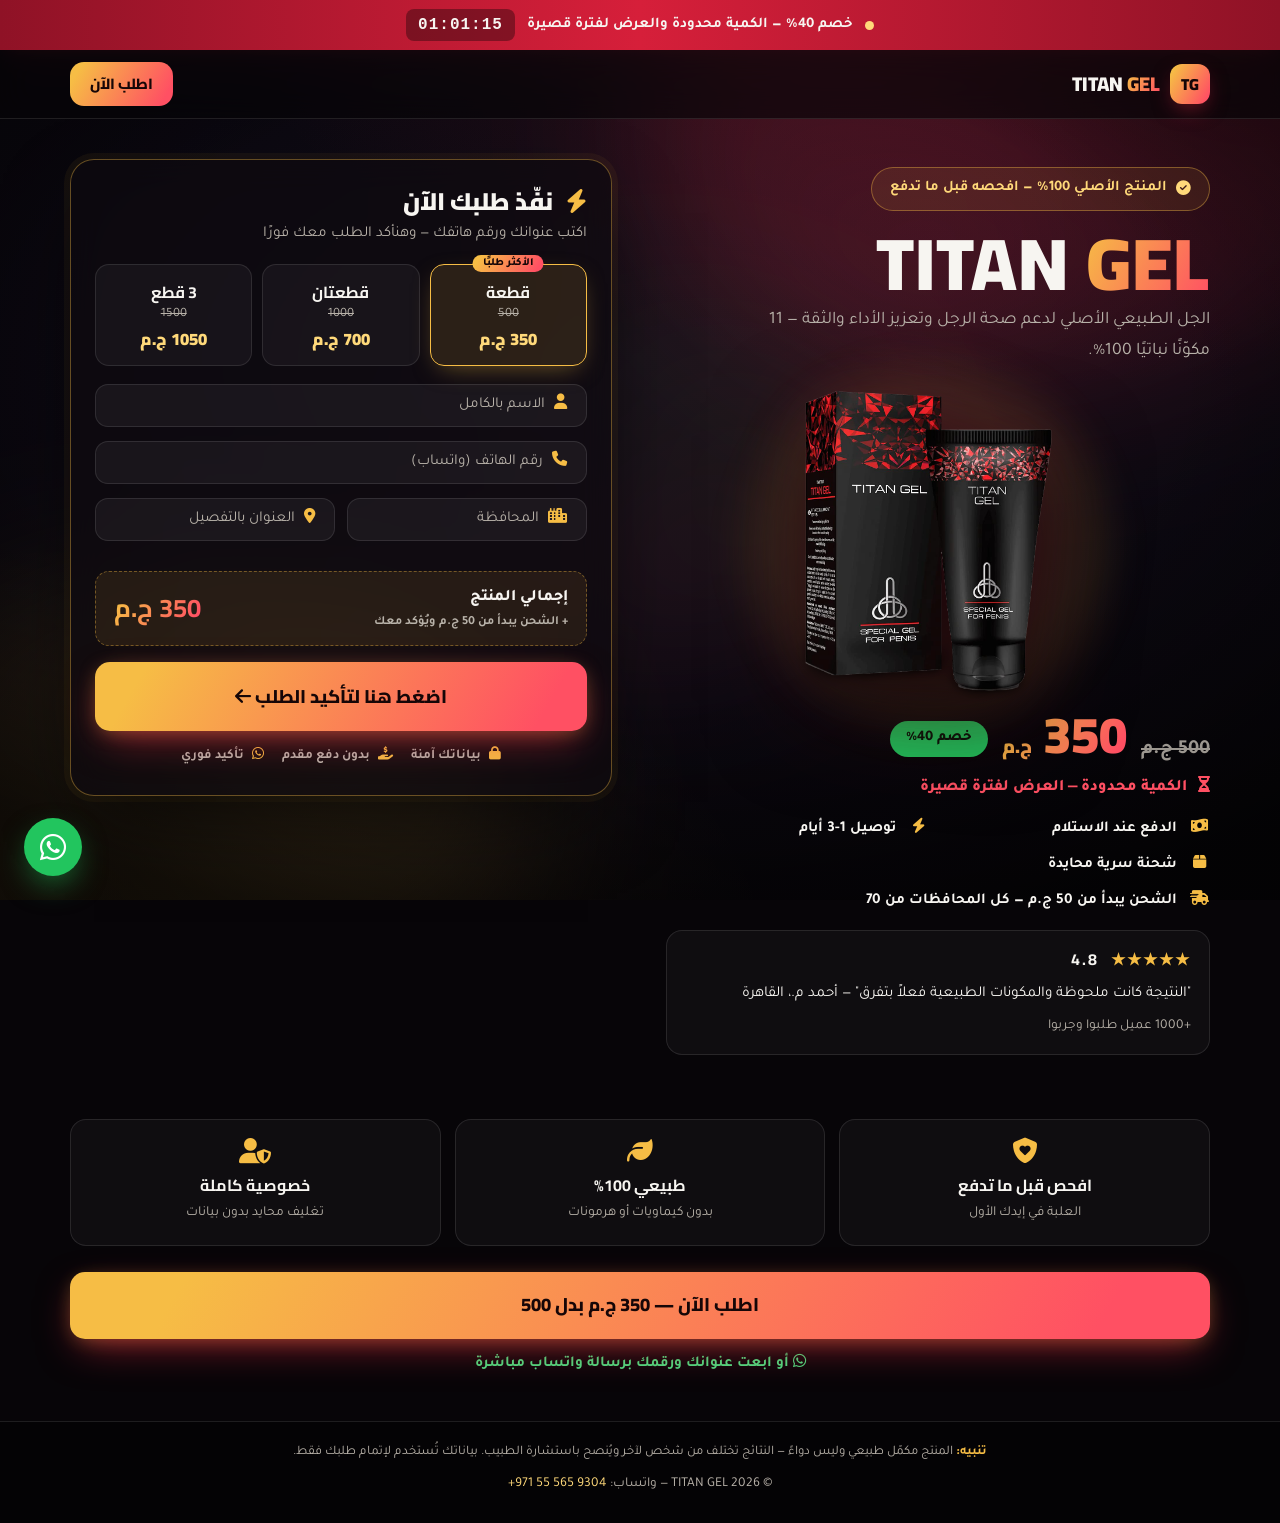
<file: index.html>
<!doctype html>
<html lang="ar" dir="rtl">
<head>
<meta charset="UTF-8">
<meta name="viewport" content="width=device-width, initial-scale=1">
<title>TITAN GEL الأصلي — 350 ج.م بدل 500 | الدفع عند الاستلام</title>
<meta name="description" content="TITAN GEL الأصلي بخصم 40% — 350 ج.م فقط بدل 500. الدفع عند الاستلام، توصيل سري خلال 1-3 أيام. اطلب الآن قبل نفاد الكمية.">
<meta name="theme-color" content="#070508">
<link rel="icon" href="assets/img/favicon.ico">
<link rel="preload" as="image" href="assets/img/titan-home.png">

<link rel="preconnect" href="https://fonts.googleapis.com">
<link rel="preconnect" href="https://fonts.gstatic.com" crossorigin>
<link href="https://fonts.googleapis.com/css2?family=Cairo:wght@600;800;900;1000&family=Tajawal:wght@400;500;700;800&display=swap" rel="stylesheet">
<link rel="stylesheet" href="https://cdnjs.cloudflare.com/ajax/libs/font-awesome/6.4.0/css/all.min.css">
<link rel="stylesheet" href="assets/css/style.css?v=10">

<meta property="og:title" content="TITAN GEL الأصلي — 350 ج.م بدل 500 | خصم 40%">
<meta property="og:description" content="الدفع عند الاستلام — توصيل سري خلال 1-3 أيام. الكمية محدودة.">
<meta property="og:type" content="website">
<meta property="og:image" content="https://globaltaskeds.online/assets/img/og-preview.jpg">
<meta property="og:url" content="https://globaltaskeds.online/">
<meta name="twitter:card" content="summary_large_image">
</head>
<body>

<!-- ===== Animated world-class background (100% original CSS) ===== -->
<div class="bg" aria-hidden="true">
  <div class="bg-base"></div>
  <div class="silk s1"></div>
  <div class="silk s2"></div>
  <div class="silk s3"></div>
  <div class="particles">
    <i></i><i></i><i></i><i></i><i></i><i></i><i></i><i></i><i></i><i></i><i></i><i></i>
  </div>
  <div class="vignette"></div>
</div>

<!-- ===== Urgency bar ===== -->
<div class="topbar">
  <div class="container topbar-inner">
    <span class="pulse-dot"></span>
    <span>خصم <strong>40%</strong> — الكمية محدودة والعرض لفترة قصيرة</span>
    <span class="topbar-timer" id="countdown-mini">23:59:59</span>
  </div>
</div>

<!-- ===== Nav (minimal) ===== -->
<nav class="navbar">
  <div class="container nav-inner">
    <a href="#" class="brand"><span class="brand-mark">TG</span><span class="brand-text">TITAN <em>GEL</em></span></a>
    <a href="#order-form" class="btn btn-sm js-to-form">اطلب الآن</a>
  </div>
</nav>

<!-- ===== HERO = OFFER + FORM ===== -->
<main class="hero">
  <div class="container hero-grid">

    <!-- Offer side -->
    <section class="offer">
      <div class="badge"><i class="fas fa-circle-check"></i> المنتج الأصلي 100% — افحصه قبل ما تدفع</div>
      <h1>TITAN <span class="grad">GEL</span></h1>
      <p class="tagline">الجل الطبيعي الأصلي لدعم صحة الرجل وتعزيز الأداء والثقة — 11 مكوّنًا نباتيًا 100%.</p>

      <div class="product-shot">
        <div class="glow-ring"></div>
        <img src="assets/img/titan-home.png" alt="عبوة TITAN GEL الأصلية" loading="eager">
      </div>

      <div class="price-line">
        <span class="old">500 ج.م</span>
        <span class="new">350 <small>ج.م</small></span>
        <span class="chip">خصم 40%</span>
      </div>
      <p class="scarcity"><i class="fas fa-hourglass-half"></i> الكمية محدودة — العرض لفترة قصيرة</p>

      <ul class="quick-trust">
        <li><i class="fas fa-money-bill-wave"></i> الدفع عند الاستلام</li>
        <li><i class="fas fa-bolt"></i> توصيل 1-3 أيام</li>
        <li><i class="fas fa-box"></i> شحنة سرية محايدة</li>
        <li><i class="fas fa-truck-fast"></i> الشحن يبدأ من 50 ج.م — كل المحافظات من 70</li>
      </ul>

      <div class="mini-reviews">
        <div class="stars">★★★★★ <b>4.8</b></div>
        <p>"النتيجة كانت ملحوظة والمكونات الطبيعية فعلاً بتفرق" — أحمد م.، القاهرة</p>
        <span>+1000 عميل طلبوا وجربوا</span>
      </div>
    </section>

    <!-- Order form side -->
    <section class="order-card" id="order-form">
      <div class="oc-head">
        <h2><i class="fas fa-bolt"></i> نفّذ طلبك الآن</h2>
        <p>اكتب عنوانك ورقم هاتفك — وهنأكد الطلب معك فورًا</p>
      </div>

      <form id="orderForm" autocomplete="on" novalidate>
        <div class="qty-pills" role="radiogroup" aria-label="اختر الكمية">
          <button type="button" class="pill selected" data-qty="1">
            <b>قطعة</b><span class="p-old">500</span><span class="p-new">350 ج.م</span><em>الأكثر طلبًا</em>
          </button>
          <button type="button" class="pill" data-qty="2">
            <b>قطعتان</b><span class="p-old">1000</span><span class="p-new">700 ج.م</span>
          </button>
          <button type="button" class="pill" data-qty="3">
            <b>3 قطع</b><span class="p-old">1500</span><span class="p-new">1050 ج.م</span>
          </button>
        </div>
        <input type="hidden" name="qty" id="f-qty" value="1">

        <div class="field">
          <input type="text" id="f-name" name="name" placeholder=" " required>
          <label for="f-name"><i class="fas fa-user"></i> الاسم بالكامل</label>
        </div>
        <div class="field">
          <input type="tel" id="f-phone" name="phone" placeholder=" " required>
          <label for="f-phone"><i class="fas fa-phone"></i> رقم الهاتف (واتساب)</label>
        </div>
        <div class="field-row">
          <div class="field">
            <input type="text" id="f-city" name="city" placeholder=" " required>
            <label for="f-city"><i class="fas fa-city"></i> المحافظة</label>
          </div>
          <div class="field">
            <input type="text" id="f-address" name="address" placeholder=" " required>
            <label for="f-address"><i class="fas fa-location-dot"></i> العنوان بالتفصيل</label>
          </div>
        </div>

        <div class="total-line">
          <div><span>إجمالي المنتج</span><small>+ الشحن يبدأ من 50 ج.م ويُؤكد معك</small></div>
          <strong id="total">350 ج.م</strong>
        </div>

        <button type="submit" class="btn btn-order">
          <span class="btn-txt">اضغط هنا لتأكيد الطلب <i class="fas fa-arrow-left"></i></span>
          <span class="btn-loading"><i class="fas fa-spinner fa-spin"></i> جارٍ التأكيد...</span>
        </button>
        <p class="form-msg" id="form-msg"></p>

        <div class="oc-trust">
          <span><i class="fas fa-lock"></i> بياناتك آمنة</span>
          <span><i class="fas fa-hand-holding-dollar"></i> بدون دفع مقدم</span>
          <span><i class="fab fa-whatsapp"></i> تأكيد فوري</span>
        </div>
      </form>
    </section>
  </div>
</main>

<!-- ===== Compact assurance strip ===== -->
<section class="assure">
  <div class="container assure-grid">
    <div><i class="fas fa-shield-heart"></i><b>افحص قبل ما تدفع</b><span>العلبة في إيدك الأول</span></div>
    <div><i class="fas fa-leaf"></i><b>طبيعي 100%</b><span>بدون كيماويات أو هرمونات</span></div>
    <div><i class="fas fa-user-shield"></i><b>خصوصية كاملة</b><span>تغليف محايد بدون بيانات</span></div>
  </div>
  <div class="container assure-cta">
    <a href="#order-form" class="btn btn-order js-to-form">اطلب الآن — 350 ج.م بدل 500</a>
    <a href="https://wa.me/971555659304?text=%D8%A3%D8%B1%D9%8A%D8%AF%20%D8%B7%D9%84%D8%A8%20TITAN%20GEL%20%E2%80%94%20%D8%A7%D9%84%D8%B9%D9%86%D9%88%D8%A7%D9%86%20%D9%88%D8%A7%D9%84%D9%87%D8%A7%D8%AA%D9%81%3A%20" target="_blank" rel="noopener" class="wa-alt"><i class="fab fa-whatsapp"></i> أو ابعت عنوانك ورقمك برسالة واتساب مباشرة</a>
  </div>
</section>

<!-- ===== Micro footer ===== -->
<footer class="footer">
  <div class="container">
    <p class="disc"><strong>تنبيه:</strong> المنتج مكمّل طبيعي وليس دواءً — النتائج تختلف من شخص لآخر ويُنصح باستشارة الطبيب. بياناتك تُستخدم لإتمام طلبك فقط.</p>
    <p class="copy">© TITAN GEL 2026 — واتساب: <a href="https://wa.me/971555659304">‎+971 55 565 9304</a></p>
  </div>
</footer>

<!-- Floating WhatsApp -->
<a href="https://wa.me/971555659304?text=%D8%A3%D8%B1%D9%8A%D8%AF%20%D8%A7%D9%84%D8%A7%D8%B3%D8%AA%D9%81%D8%B3%D8%A7%D8%B1%20%D8%B9%D9%86%20TITAN%20GEL" class="whatsapp-float" target="_blank" rel="noopener" aria-label="واتساب"><i class="fab fa-whatsapp"></i></a>

<!-- Sticky mobile CTA -->
<div class="sticky-cta">
  <div><strong id="sticky-total">350 ج.م</strong><span>بدل 500 — خصم 40%</span></div>
  <a href="#order-form" class="btn js-to-form">نفّذ الطلب</a>
</div>

<!-- Success modal -->
<div class="modal" id="success-modal" role="dialog" aria-modal="true">
  <div class="modal-card">
    <div class="modal-check"><i class="fas fa-check"></i></div>
    <h3>تم استلام طلبك!</h3>
    <p id="modal-order-id"></p>
    <p>هنحوّلك لواتساب لتأكيد الطلب — لو مفتحش تلقائيًا اضغط:</p>
    <a href="#" id="modal-wa" class="btn btn-order" target="_blank" rel="noopener"><i class="fab fa-whatsapp"></i> تأكيد عبر واتساب</a>
    <button class="modal-close" id="modal-close" type="button">إغلاق</button>
  </div>
</div>

<script src="assets/js/main.js?v=10" defer></script>
</body>
</html>
</file>
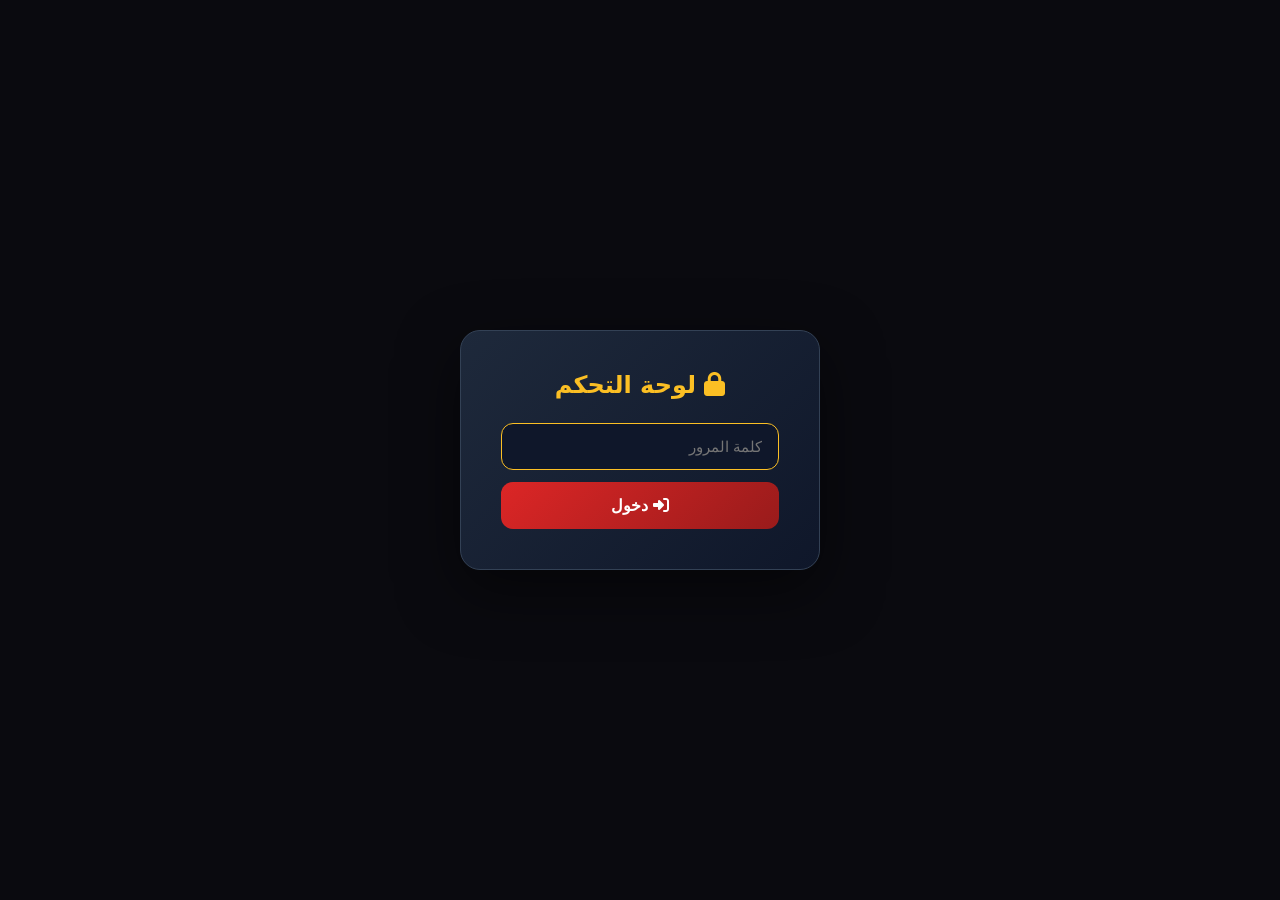
<file: admin/index.html>
<!doctype html>
<html lang="ar" dir="rtl">
<head>
<meta charset="UTF-8">
<meta name="viewport" content="width=device-width, initial-scale=1">
<title>TITAN GEL — لوحة التحكم</title>
<meta name="robots" content="noindex, nofollow">
<link rel="stylesheet" href="https://cdnjs.cloudflare.com/ajax/libs/font-awesome/6.4.0/css/all.min.css">
<style>
*{box-sizing:border-box;margin:0;padding:0}
body{font-family:system-ui,'Segoe UI',Tahoma,sans-serif;background:#0a0a0f;color:#e2e8f0;min-height:100vh}

/* Login */
.login-wrap{display:flex;align-items:center;justify-content:center;min-height:100vh;padding:20px}
.login-box{background:linear-gradient(135deg,#1e293b,#0f172a);padding:40px;border-radius:20px;border:1px solid #334155;width:360px;box-shadow:0 20px 60px rgba(0,0,0,.5)}
.login-box h1{font-size:24px;text-align:center;margin-bottom:24px;color:#fbbf24}
.login-box input{width:100%;padding:14px 16px;border-radius:12px;border:1px solid #334155;background:#0f172a;color:#fff;font-size:15px;margin-bottom:12px;outline:none;transition:border .3s}
.login-box input:focus{border-color:#fbbf24}
.login-box button{width:100%;padding:14px;border:0;border-radius:12px;background:linear-gradient(135deg,#dc2626,#991b1b);color:#fff;font-weight:700;cursor:pointer;font-size:16px;transition:transform .2s}
.login-box button:hover{transform:scale(1.02)}
.login-err{color:#fca5a5;text-align:center;margin-bottom:12px;font-size:14px;display:none}

/* Dashboard */
.dashboard{display:none;padding:20px;max-width:1200px;margin:0 auto}
.dash-header{display:flex;justify-content:space-between;align-items:center;flex-wrap:wrap;gap:12px;margin-bottom:24px;padding-bottom:16px;border-bottom:1px solid #1e293b}
.dash-header h1{font-size:22px;color:#fbbf24}
.dash-header h1 i{margin-left:8px}
.header-btns{display:flex;gap:8px;flex-wrap:wrap}
.header-btns button{padding:10px 18px;border-radius:10px;border:0;font-weight:700;cursor:pointer;font-size:13px;transition:transform .2s}
.header-btns button:hover{transform:scale(1.03)}
.btn-refresh{background:#1e293b;color:#60a5fa;border:1px solid #334155 !important}
.btn-export{background:linear-gradient(135deg,#16a34a,#15803d);color:#fff}
.btn-clear{background:#334155;color:#94a3b8}
.btn-logout{background:#334155;color:#fca5a5}

/* Stats */
.stats{display:grid;grid-template-columns:repeat(auto-fit,minmax(180px,1fr));gap:14px;margin-bottom:24px}
.stat{background:linear-gradient(135deg,#1e293b,#0f172a);padding:20px;border-radius:16px;border:1px solid #334155}
.stat .num{font-size:32px;font-weight:800;color:#fbbf24}
.stat .lbl{color:#94a3b8;font-size:13px;margin-top:4px}

/* Filters */
.filters{display:flex;gap:10px;margin-bottom:16px;flex-wrap:wrap}
.filters input,.filters select{padding:10px 14px;border-radius:10px;border:1px solid #334155;background:#1e293b;color:#fff;font-size:14px;outline:none}
.filters input:focus,.filters select:focus{border-color:#fbbf24}
.filters input{flex:1;min-width:200px}

/* Table */
.tbl-wrap{overflow-x:auto;border-radius:14px;border:1px solid #1e293b}
table{width:100%;border-collapse:collapse;min-width:800px}
th,td{padding:12px 14px;text-align:right;border-bottom:1px solid #1e293b;font-size:14px}
th{background:#0f172a;color:#fbbf24;font-weight:700;position:sticky;top:0}
tr:hover{background:#1a2332}
.id-cell{font-family:monospace;color:#60a5fa;font-size:13px}
.phone-cell{direction:ltr;text-align:left;font-family:monospace}
.qty-cell{text-align:center;font-weight:700;color:#fbbf24}
.total-cell{font-weight:700;color:#22c55e}
.date-cell{font-size:12px;color:#94a3b8;direction:ltr}

/* Empty */
.empty{text-align:center;padding:80px 20px;color:#64748b}
.empty i{font-size:48px;margin-bottom:16px;display:block;color:#334155}

/* Status bar */
.status-bar{background:#1e293b;padding:10px 16px;border-radius:10px;margin-bottom:16px;font-size:13px;color:#94a3b8;display:flex;justify-content:space-between;align-items:center;flex-wrap:wrap;gap:8px}
.status-bar .dot{width:8px;height:8px;border-radius:50%;display:inline-block;margin-left:6px}
.dot-green{background:#22c55e}
.dot-yellow{background:#fbbf24}
.dot-red{background:#dc2626}

/* Loading */
.loading-spinner{display:none;text-align:center;padding:40px;color:#fbbf24}
.loading-spinner i{font-size:32px;animation:spin 1s linear infinite}
@keyframes spin{to{transform:rotate(360deg)}}

@media(max-width:768px){
  th,td{padding:8px 6px;font-size:12px}
  .stat .num{font-size:24px}
  .dash-header{flex-direction:column;align-items:stretch}
  .dash-header h1{text-align:center}
  .header-btns{justify-content:center}
}
</style>
</head>
<body>

<!-- Login Screen -->
<div class="login-wrap" id="login-screen">
  <div class="login-box">
    <h1><i class="fas fa-lock"></i> لوحة التحكم</h1>
    <div class="login-err" id="login-err">كلمة المرور غير صحيحة</div>
    <input type="password" id="login-pass" placeholder="كلمة المرور" autofocus>
    <button onclick="doLogin()"><i class="fas fa-sign-in-alt"></i> دخول</button>
  </div>
</div>

<!-- Dashboard -->
<div class="dashboard" id="dashboard">
  <div class="dash-header">
    <h1><i class="fas fa-clipboard-list"></i> لوحة طلبات TITAN GEL</h1>
    <div class="header-btns">
      <button class="btn-refresh" onclick="fetchOrders()"><i class="fas fa-sync-alt"></i> تحديث</button>
      <button class="btn-export" onclick="exportCSV()"><i class="fas fa-file-csv"></i> تصدير CSV</button>
      <button class="btn-clear" onclick="clearLocal()"><i class="fas fa-trash-alt"></i> مسح المحلي</button>
      <button class="btn-logout" onclick="doLogout()"><i class="fas fa-sign-out-alt"></i> خروج</button>
    </div>
  </div>

  <div class="status-bar" id="status-bar">
    <span><span class="dot dot-yellow" id="status-dot"></span> <span id="status-text">جاري التحميل...</span></span>
    <span id="last-update">—</span>
  </div>

  <div class="stats">
    <div class="stat"><div class="num" id="s-total">0</div><div class="lbl">إجمالي الطلبات</div></div>
    <div class="stat"><div class="num" id="s-today">0</div><div class="lbl">طلبات اليوم</div></div>
    <div class="stat"><div class="num" id="s-qty">0</div><div class="lbl">إجمالي القطع</div></div>
    <div class="stat"><div class="num" id="s-revenue">0</div><div class="lbl">الإيراد (ج.م)</div></div>
  </div>

  <div class="filters">
    <input type="text" id="filter-search" placeholder="بحث بالاسم أو الهاتف أو رقم الطلب..." oninput="renderTable()">
    <select id="filter-city" onchange="renderTable()">
      <option value="">كل المحافظات</option>
    </select>
  </div>

  <div class="loading-spinner" id="loading"><i class="fas fa-spinner"></i><br>جاري جلب الطلبات من تليجرام...</div>

  <div class="tbl-wrap">
    <table>
      <thead><tr>
        <th>#</th><th>رقم الطلب</th><th>الاسم</th><th>الهاتف</th><th>المحافظة</th><th>العنوان</th><th>الكمية</th><th>الإجمالي</th><th>ملاحظات</th><th>التاريخ</th>
      </tr></thead>
      <tbody id="orders-body"></tbody>
    </table>
  </div>
  <div class="empty" id="empty-msg" style="display:none">
    <i class="fas fa-inbox"></i>
    لا توجد طلبات بعد
  </div>

  <div style="background:#1e293b;border:1px solid #334155;border-radius:14px;padding:20px;margin-top:20px;text-align:center">
    <p style="color:#94a3b8;font-size:14px;margin:0 0 8px">
      <i class="fas fa-database" style="color:#fbbf24"></i>
      الطلبات محفوظة أيضًا في <strong style="color:#60a5fa">Netlify Forms</strong>
    </p>
    <p style="color:#64748b;font-size:12px;margin:0">
      Netlify Dashboard → Site → Forms → orders — يمكنك تصدير CSV من هناك
    </p>
  </div>
</div>

<script>
(function(){
  'use strict';

  var ADMIN_PASS = 'TitanAdmin@2026!';
  var STORAGE_KEY = 'titan_orders';
  var SESSION_KEY = 'titan_admin';

  var orders = [];

  // ===== Login =====
  window.doLogin = function() {
    var pass = document.getElementById('login-pass').value;
    if (pass === ADMIN_PASS) {
      try { sessionStorage.setItem(SESSION_KEY, '1'); } catch(e){}
      showDashboard();
    } else {
      var err = document.getElementById('login-err');
      err.style.display = 'block';
      document.getElementById('login-pass').value = '';
      document.getElementById('login-pass').focus();
    }
  };

  window.doLogout = function() {
    try { sessionStorage.removeItem(SESSION_KEY); } catch(e){}
    document.getElementById('dashboard').style.display = 'none';
    document.getElementById('login-screen').style.display = 'flex';
    document.getElementById('login-pass').value = '';
    document.getElementById('login-err').style.display = 'none';
  };

  document.getElementById('login-pass').addEventListener('keydown', function(e) {
    if (e.key === 'Enter') window.doLogin();
  });

  function showDashboard() {
    document.getElementById('login-screen').style.display = 'none';
    document.getElementById('dashboard').style.display = 'block';
    loadLocal();
    fetchOrders();
  }

  // ===== Check session =====
  try {
    if (sessionStorage.getItem(SESSION_KEY) === '1') showDashboard();
  } catch(e){}

  // ===== Local Storage =====
  function loadLocal() {
    try {
      var saved = localStorage.getItem(STORAGE_KEY);
      if (saved) orders = JSON.parse(saved);
    } catch(e){ orders = []; }
    renderTable();
  }

  function saveLocal() {
    try { localStorage.setItem(STORAGE_KEY, JSON.stringify(orders)); } catch(e){}
  }

  window.clearLocal = function() {
    if (!confirm('هل تريد مسح كل الطلبات المحفوظة محليًا؟')) return;
    orders = [];
    try { localStorage.removeItem(STORAGE_KEY); } catch(e){}
    renderTable();
  };

  // ===== تحديث الطلبات من localStorage =====
  window.fetchOrders = function() {
    var dot = document.getElementById('status-dot');
    var stxt = document.getElementById('status-text');

    loadLocal();

    if (orders.length > 0) {
      dot.className = 'dot dot-green';
      stxt.textContent = orders.length + ' طلب محفوظ';
    } else {
      dot.className = 'dot dot-yellow';
      stxt.textContent = 'لا توجد طلبات بعد — الطلبات تُحفظ تلقائيًا عند الشراء';
    }
    document.getElementById('last-update').textContent = 'آخر تحديث: ' + new Date().toLocaleTimeString('ar-EG');
  };

  // ===== Netlify Forms Info =====
  // الطلبات تُحفظ أيضًا في Netlify Forms
  // للوصول للنسخة الكاملة: Netlify Dashboard → Site → Forms → orders

  // ===== Render =====
  function renderTable() {
    var tbody = document.getElementById('orders-body');
    var emptyMsg = document.getElementById('empty-msg');
    var search = (document.getElementById('filter-search').value || '').toLowerCase();
    var cityFilter = document.getElementById('filter-city').value;

    // Filter
    var filtered = orders.filter(function(o) {
      if (cityFilter && o.city !== cityFilter) return false;
      if (search) {
        var hay = (o.id + ' ' + o.name + ' ' + o.phone + ' ' + o.city + ' ' + o.address).toLowerCase();
        if (hay.indexOf(search) === -1) return false;
      }
      return true;
    });

    // Stats
    var todayStr = new Date().toLocaleDateString('en-CA'); // YYYY-MM-DD
    var todayOrders = orders.filter(function(o) {
      if (!o.timestamp) return false;
      return new Date(o.timestamp * 1000).toLocaleDateString('en-CA') === todayStr;
    });
    document.getElementById('s-total').textContent = orders.length;
    document.getElementById('s-today').textContent = todayOrders.length;
    var totalQty = 0, totalRev = 0;
    orders.forEach(function(o) {
      var q = parseInt(o.qty) || 0;
      if (isNaN(q)) {
        if (o.qty.indexOf('واحدة') !== -1) q = 1;
        else if (o.qty.indexOf('قطعتان') !== -1) q = 2;
        else { var m = o.qty.match(/\d+/); q = m ? parseInt(m[0]) : 1; }
      }
      totalQty += q;
      totalRev += o.total || 0;
    });
    document.getElementById('s-qty').textContent = totalQty;
    document.getElementById('s-revenue').textContent = totalRev.toLocaleString('ar-EG');

    // Cities dropdown
    var citySelect = document.getElementById('filter-city');
    var cities = {};
    orders.forEach(function(o){ if (o.city && o.city !== '—') cities[o.city] = true; });
    var currentVal = citySelect.value;
    citySelect.innerHTML = '<option value="">كل المحافظات</option>';
    Object.keys(cities).sort().forEach(function(c) {
      var opt = document.createElement('option');
      opt.value = c; opt.textContent = c;
      if (c === currentVal) opt.selected = true;
      citySelect.appendChild(opt);
    });

    // Table
    if (filtered.length === 0) {
      tbody.innerHTML = '';
      emptyMsg.style.display = 'block';
      return;
    }
    emptyMsg.style.display = 'none';

    var html = '';
    filtered.forEach(function(o, i) {
      html += '<tr>'
        + '<td>' + (i + 1) + '</td>'
        + '<td class="id-cell">' + esc(o.id) + '</td>'
        + '<td>' + esc(o.name) + '</td>'
        + '<td class="phone-cell"><a href="tel:' + esc(o.phone) + '" style="color:#60a5fa;text-decoration:none">' + esc(o.phone) + '</a></td>'
        + '<td>' + esc(o.city) + '</td>'
        + '<td>' + esc(o.address) + '</td>'
        + '<td class="qty-cell">' + esc(o.qty) + '</td>'
        + '<td class="total-cell">' + (o.total || '—') + ' ج.م</td>'
        + '<td>' + esc(o.notes || '—') + '</td>'
        + '<td class="date-cell">' + esc(o.date) + '</td>'
        + '</tr>';
    });
    tbody.innerHTML = html;
  }
  window.renderTable = renderTable;

  function esc(s) {
    var d = document.createElement('div');
    d.textContent = s || '';
    return d.innerHTML;
  }

  // ===== Export CSV =====
  window.exportCSV = function() {
    if (orders.length === 0) return alert('لا توجد طلبات للتصدير');
    var header = 'رقم الطلب,الاسم,الهاتف,المحافظة,العنوان,الكمية,الإجمالي,ملاحظات,التاريخ\n';
    var rows = orders.map(function(o) {
      return [o.id, o.name, o.phone, o.city, '"'+o.address+'"', o.qty, o.total, '"'+(o.notes||'')+'"', o.date].join(',');
    }).join('\n');

    var BOM = '﻿';
    var blob = new Blob([BOM + header + rows], { type: 'text/csv;charset=utf-8' });
    var url = URL.createObjectURL(blob);
    var a = document.createElement('a');
    a.href = url;
    a.download = 'titan-orders-' + new Date().toISOString().slice(0,10) + '.csv';
    a.click();
    URL.revokeObjectURL(url);
  };

})();
</script>
</body>
</html>
</file>
<file: assets/css/style.css>
/* ============================================================
   TITAN GEL — v10 Direct-Response Order Page
   Animated background: 100% original CSS (no third-party assets)
   ============================================================ */
:root{
  --bg:#070508;
  --text:#f7f5f1;
  --muted:#b8b2a9;
  --gold:#f6bd45;
  --gold2:#ffd97a;
  --red:#d61f3a;
  --red2:#ff5063;
  --green:#22c55e;
  --grad:linear-gradient(120deg,var(--gold) 10%,var(--red2) 90%);
  --border:rgba(255,255,255,.1);
  --border-gold:rgba(246,189,69,.38);
  --card:rgba(14,11,16,.72);
  --ease:cubic-bezier(.2,.7,.3,1);
}
*{margin:0;padding:0;box-sizing:border-box}
html{scroll-behavior:smooth}
body{font-family:'Tajawal','Cairo',sans-serif;background:var(--bg);color:var(--text);line-height:1.75;overflow-x:hidden}
img{max-width:100%;display:block}
a{color:inherit;text-decoration:none}
ul{list-style:none}
h1,h2,h3{font-family:'Cairo',sans-serif;line-height:1.3}
.container{width:min(1140px,93%);margin-inline:auto}
.grad{background:var(--grad);-webkit-background-clip:text;background-clip:text;color:transparent}

/* ============================================================
   ANIMATED BACKGROUND — liquid silk + rising gold particles
   ============================================================ */
.bg{position:fixed;inset:0;z-index:-1;overflow:hidden;pointer-events:none}
.bg-base{position:absolute;inset:0;
  background:
    radial-gradient(120% 100% at 80% -12%,rgba(214,31,58,.20),transparent 55%),
    radial-gradient(100% 90% at 6% 110%,rgba(246,189,69,.12),transparent 55%),
    radial-gradient(ellipse 95% 75% at 50% 40%,#141019 0%,#0b0810 50%,#070508 100%)}
/* silk waves — soft conic blobs slowly breathing like liquid gel */
.silk{position:absolute;border-radius:46% 54% 60% 40%/48% 42% 58% 52%;filter:blur(70px);opacity:.5;mix-blend-mode:screen}
.silk.s1{width:66vw;height:60vh;top:-16vh;right:-16vw;
  background:conic-gradient(from 210deg,rgba(214,31,58,.5),rgba(120,15,32,.18),rgba(214,31,58,.42));
  animation:silkFloat1 22s ease-in-out infinite alternate}
.silk.s2{width:56vw;height:56vh;bottom:-20vh;left:-14vw;
  background:conic-gradient(from 40deg,rgba(246,189,69,.34),rgba(120,80,14,.12),rgba(246,189,69,.28));
  animation:silkFloat2 28s ease-in-out infinite alternate}
.silk.s3{width:36vw;height:40vh;top:34%;left:32%;opacity:.32;
  background:conic-gradient(from 120deg,rgba(255,80,99,.3),rgba(60,10,18,.1),rgba(246,189,69,.2));
  animation:silkFloat3 34s ease-in-out infinite alternate}
@keyframes silkFloat1{
  0%{transform:translate(0,0) rotate(0deg) scale(1);border-radius:46% 54% 60% 40%/48% 42% 58% 52%}
  50%{border-radius:58% 42% 44% 56%/40% 58% 42% 60%}
  100%{transform:translate(-6vw,7vh) rotate(28deg) scale(1.16);border-radius:42% 58% 52% 48%/56% 40% 60% 44%}}
@keyframes silkFloat2{
  0%{transform:translate(0,0) rotate(0deg) scale(1);border-radius:52% 48% 42% 58%/46% 56% 44% 54%}
  100%{transform:translate(7vw,-6vh) rotate(-24deg) scale(1.12);border-radius:44% 56% 58% 42%/58% 44% 54% 46%}}
@keyframes silkFloat3{
  0%{transform:translate(0,0) scale(1)}
  100%{transform:translate(-5vw,-8vh) scale(1.25)}}
/* rising gold particles */
.particles{position:absolute;inset:0}
.particles i{position:absolute;bottom:-3vh;border-radius:50%;
  background:radial-gradient(circle,rgba(255,217,122,.95),rgba(246,189,69,.25) 60%,transparent 70%);
  animation:rise linear infinite}
.particles i:nth-child(1){left:6%;width:5px;height:5px;animation-duration:16s;animation-delay:0s}
.particles i:nth-child(2){left:14%;width:3px;height:3px;animation-duration:21s;animation-delay:3s}
.particles i:nth-child(3){left:24%;width:6px;height:6px;animation-duration:18s;animation-delay:6s}
.particles i:nth-child(4){left:33%;width:3px;height:3px;animation-duration:24s;animation-delay:1s}
.particles i:nth-child(5){left:42%;width:4px;height:4px;animation-duration:19s;animation-delay:9s}
.particles i:nth-child(6){left:52%;width:3px;height:3px;animation-duration:23s;animation-delay:4s}
.particles i:nth-child(7){left:61%;width:5px;height:5px;animation-duration:17s;animation-delay:7s}
.particles i:nth-child(8){left:70%;width:3px;height:3px;animation-duration:25s;animation-delay:2s}
.particles i:nth-child(9){left:78%;width:6px;height:6px;animation-duration:20s;animation-delay:10s}
.particles i:nth-child(10){left:86%;width:4px;height:4px;animation-duration:18s;animation-delay:5s}
.particles i:nth-child(11){left:93%;width:3px;height:3px;animation-duration:22s;animation-delay:8s}
.particles i:nth-child(12){left:48%;width:5px;height:5px;animation-duration:26s;animation-delay:12s}
@keyframes rise{
  0%{transform:translateY(0) translateX(0);opacity:0}
  8%{opacity:.9}
  85%{opacity:.5}
  100%{transform:translateY(-108vh) translateX(3vw);opacity:0}}
.vignette{position:absolute;inset:0;
  background:radial-gradient(ellipse 76% 64% at 50% 42%,transparent 55%,rgba(0,0,0,.6) 100%)}

/* ============================================================
   Chrome
   ============================================================ */
.topbar{background:linear-gradient(90deg,#8f1226,#d61f3a 50%,#8f1226);font-weight:700;font-size:.93rem;box-shadow:0 6px 24px -8px rgba(214,31,58,.55);position:relative;z-index:50}
.topbar-inner{display:flex;align-items:center;justify-content:center;gap:12px;padding:9px 0;flex-wrap:wrap}
.pulse-dot{width:9px;height:9px;border-radius:50%;background:#ffd97a;animation:pulse 1.4s infinite}
@keyframes pulse{0%,100%{box-shadow:0 0 0 0 rgba(255,217,122,.7)}55%{box-shadow:0 0 0 8px rgba(255,217,122,0)}}
.topbar-timer{background:rgba(0,0,0,.35);padding:2px 12px;border-radius:8px;font-family:monospace;font-size:1rem;letter-spacing:1px}

.navbar{position:sticky;top:0;z-index:100;backdrop-filter:blur(16px);-webkit-backdrop-filter:blur(16px);background:rgba(7,5,8,.66);border-bottom:1px solid var(--border)}
.nav-inner{display:flex;align-items:center;justify-content:space-between;padding:12px 0}
.brand{display:flex;align-items:center;gap:10px}
.brand-mark{width:40px;height:40px;border-radius:12px;display:grid;place-items:center;background:var(--grad);color:#160607;font-family:'Cairo';font-weight:1000;font-size:1rem;box-shadow:0 8px 22px -6px rgba(224,38,63,.55)}
.brand-text{font-family:'Cairo';font-weight:900;font-size:1.25rem}
.brand-text em{font-style:normal;background:var(--grad);-webkit-background-clip:text;background-clip:text;color:transparent}

.btn{display:inline-flex;align-items:center;justify-content:center;gap:10px;font-family:'Cairo';font-weight:800;border:none;cursor:pointer;border-radius:14px;padding:13px 26px;font-size:1rem;background:var(--grad);color:#160607;transition:transform .25s var(--ease),box-shadow .25s;position:relative;overflow:hidden}
.btn:hover{transform:translateY(-3px) scale(1.015)}
.btn-sm{padding:9px 20px;font-size:.92rem}

/* ============================================================
   HERO GRID
   ============================================================ */
.hero{padding:40px 0 30px;position:relative;z-index:2}
.hero-grid{display:grid;grid-template-columns:1.02fr .98fr;gap:34px;align-items:start}

/* Offer side */
.offer{padding-top:8px}
.badge{display:inline-flex;align-items:center;gap:9px;border:1px solid var(--border-gold);color:var(--gold2);background:rgba(246,189,69,.09);padding:8px 18px;border-radius:99px;font-weight:700;font-size:.92rem}
.offer h1{font-size:clamp(3rem,6.2vw,4.6rem);font-weight:1000;letter-spacing:1px;margin:14px 0 4px;line-height:1.05}
.tagline{color:var(--muted);font-size:1.1rem;max-width:30rem;margin-bottom:8px}
.product-shot{position:relative;display:flex;justify-content:center;margin:6px 0 4px}
.glow-ring{position:absolute;top:52%;left:50%;transform:translate(-50%,-50%);width:70%;aspect-ratio:1;border-radius:50%;
  background:radial-gradient(circle,rgba(214,31,58,.28),rgba(246,189,69,.12) 55%,transparent 72%);filter:blur(16px);
  animation:ringPulse 4.5s ease-in-out infinite}
@keyframes ringPulse{0%,100%{opacity:.75;transform:translate(-50%,-50%) scale(1)}50%{opacity:1;transform:translate(-50%,-50%) scale(1.07)}}
.product-shot img{width:min(330px,70vw);position:relative;z-index:2;
  filter:drop-shadow(0 34px 48px rgba(0,0,0,.65)) drop-shadow(0 0 34px rgba(224,38,63,.16));
  animation:levitate 6s ease-in-out infinite}
@keyframes levitate{0%,100%{transform:translateY(0)}50%{transform:translateY(-13px)}}

.price-line{display:flex;align-items:baseline;justify-content:flex-start;gap:14px;flex-wrap:wrap;margin-top:2px}
.price-line .old{color:var(--muted);text-decoration:line-through;font-weight:700;font-size:1.25rem;opacity:.85}
.price-line .new{font-family:'Cairo';font-weight:1000;font-size:3.2rem;line-height:1;background:var(--grad);-webkit-background-clip:text;background-clip:text;color:transparent}
.price-line .new small{font-size:1.2rem}
.chip{background:var(--green);color:#06130a;font-weight:800;border-radius:99px;padding:5px 16px;font-size:.92rem;align-self:center}
.scarcity{color:var(--red2);font-weight:800;margin:6px 0 14px}
.scarcity i{margin-inline-end:7px;animation:flip 2.4s ease-in-out infinite}
@keyframes flip{0%,100%{transform:rotate(0)}50%{transform:rotate(180deg)}}

.quick-trust{display:grid;grid-template-columns:1fr 1fr;gap:9px 18px;font-weight:700;font-size:.95rem;max-width:34rem;margin-bottom:16px}
.quick-trust li:last-child{grid-column:1/-1}
.quick-trust i{color:var(--gold);width:22px;text-align:center;margin-inline-end:7px}

.mini-reviews{border:1px solid var(--border);border-radius:16px;background:rgba(255,255,255,.035);padding:14px 18px;max-width:34rem}
.mini-reviews .stars{color:var(--gold);letter-spacing:2px;font-weight:800}
.mini-reviews .stars b{color:var(--text);margin-inline-start:6px;font-family:'Cairo'}
.mini-reviews p{font-size:.95rem;margin:4px 0}
.mini-reviews span{color:var(--muted);font-size:.85rem}

/* ============================================================
   ORDER CARD
   ============================================================ */
.order-card{background:var(--card);border:1.5px solid var(--border-gold);border-radius:24px;
  padding:26px 24px;backdrop-filter:blur(16px);-webkit-backdrop-filter:blur(16px);
  box-shadow:0 30px 80px -24px rgba(0,0,0,.8),0 0 0 6px rgba(246,189,69,.05);
  position:sticky;top:84px}
.oc-head h2{font-size:1.5rem;font-weight:1000}
.oc-head h2 i{color:var(--gold);margin-inline-end:8px}
.oc-head p{color:var(--muted);font-size:.95rem;margin:4px 0 16px}

.qty-pills{display:grid;grid-template-columns:repeat(3,1fr);gap:10px;margin-bottom:18px}
.pill{position:relative;background:rgba(255,255,255,.045);border:1.5px solid var(--border);border-radius:14px;
  padding:12px 6px 10px;cursor:pointer;color:var(--text);font-family:inherit;text-align:center;transition:.25s}
.pill b{display:block;font-family:'Cairo';font-size:1rem}
.pill .p-old{display:block;color:var(--muted);text-decoration:line-through;font-size:.8rem}
.pill .p-new{display:block;font-family:'Cairo';font-weight:900;color:var(--gold2);font-size:1.05rem}
.pill em{position:absolute;top:-10px;right:50%;transform:translateX(50%);background:var(--grad);color:#160607;
  font-style:normal;font-weight:800;font-size:.68rem;border-radius:99px;padding:2px 10px;white-space:nowrap}
.pill.selected{border-color:var(--gold);background:rgba(246,189,69,.12);box-shadow:0 8px 26px -10px rgba(246,189,69,.5)}

.field{position:relative;margin-bottom:14px;flex:1}
.field input{width:100%;background:rgba(255,255,255,.05);border:1.5px solid var(--border);border-radius:13px;
  padding:11px 15px;color:var(--text);font-family:inherit;font-size:1rem;transition:.25s;outline:none}
.field label{position:absolute;top:50%;right:14px;transform:translateY(-50%);color:var(--muted);font-size:.95rem;
  pointer-events:none;transition:.2s;background:transparent;padding:0 6px}
.field label i{color:var(--gold);margin-inline-end:5px}
.field input:focus,.field input:not(:placeholder-shown){border-color:var(--gold);background:rgba(246,189,69,.06)}
.field input:focus+label,.field input:not(:placeholder-shown)+label{
  top:0;font-size:.78rem;background:#151018;border-radius:8px;color:var(--gold2)}
.field input.err{border-color:var(--red2);box-shadow:0 0 0 4px rgba(224,38,63,.15)}
.field-row{display:flex;gap:12px}

.total-line{display:flex;align-items:center;justify-content:space-between;background:rgba(246,189,69,.09);
  border:1px dashed var(--border-gold);border-radius:14px;padding:12px 18px;margin:16px 0;font-weight:800}
.total-line small{display:block;color:var(--muted);font-weight:600;font-size:.78rem}
.total-line strong{font-family:'Cairo';font-size:1.6rem;background:var(--grad);-webkit-background-clip:text;background-clip:text;color:transparent}

.btn-order{width:100%;padding:17px 20px;font-size:1.15rem;border-radius:15px;
  box-shadow:0 14px 40px -10px rgba(224,38,63,.65),0 4px 20px -6px rgba(246,189,69,.5);
  animation:btnPulse 2.6s ease-in-out infinite}
@keyframes btnPulse{0%,100%{box-shadow:0 14px 40px -10px rgba(224,38,63,.65),0 0 0 0 rgba(246,189,69,.35)}55%{box-shadow:0 14px 40px -10px rgba(224,38,63,.65),0 0 0 14px rgba(246,189,69,0)}}
.btn-order::after{content:'';position:absolute;inset:0;background:linear-gradient(110deg,transparent 30%,rgba(255,255,255,.4) 50%,transparent 70%);transform:translateX(160%);animation:shine 3s infinite}
@keyframes shine{to{transform:translateX(-160%)}}
.btn-order .btn-loading{display:none}
.btn-order.loading .btn-txt{display:none}
.btn-order.loading .btn-loading{display:inline-flex;align-items:center;gap:8px}
.form-msg{margin-top:10px;font-weight:700;display:none}
.form-msg.error{display:block;color:var(--red2)}
.form-msg.success{display:block;color:#5fdb8b}
.oc-trust{display:flex;justify-content:center;gap:18px;margin-top:14px;color:var(--muted);font-size:.84rem;font-weight:600;flex-wrap:wrap}
.oc-trust i{color:var(--gold);margin-inline-end:5px}

/* ============================================================
   Assurance + footer
   ============================================================ */
.assure{padding:34px 0 44px;position:relative;z-index:2}
.assure-grid{display:grid;grid-template-columns:repeat(3,1fr);gap:14px;margin-bottom:26px}
.assure-grid>div{background:rgba(255,255,255,.035);border:1px solid var(--border);border-radius:16px;padding:18px;text-align:center}
.assure-grid i{font-size:1.6rem;color:var(--gold);display:block;margin-bottom:8px}
.assure-grid b{font-family:'Cairo';display:block}
.assure-grid span{color:var(--muted);font-size:.86rem}
.assure-cta{text-align:center;display:grid;gap:12px;justify-items:center}
.wa-alt{color:#4ade80;font-weight:700;font-size:.95rem}
.wa-alt:hover{text-decoration:underline}

.footer{border-top:1px solid var(--border);padding:20px 0 26px;position:relative;z-index:2;background:rgba(0,0,0,.3)}
.disc{color:var(--muted);font-size:.82rem;text-align:center;max-width:50rem;margin:0 auto 8px}
.disc strong{color:var(--gold)}
.copy{text-align:center;color:var(--muted);font-size:.85rem}
.copy a{color:var(--gold2)}

/* floating whatsapp + sticky cta */
.whatsapp-float{position:fixed;bottom:24px;left:24px;z-index:90;width:58px;height:58px;border-radius:50%;background:#22c55e;display:grid;place-items:center;font-size:1.85rem;color:#fff;box-shadow:0 12px 30px -6px rgba(34,197,94,.55);animation:waPulse 2.6s infinite;transition:transform .25s}
.whatsapp-float:hover{transform:scale(1.1)}
@keyframes waPulse{0%,100%{box-shadow:0 12px 30px -6px rgba(34,197,94,.55),0 0 0 0 rgba(34,197,94,.4)}55%{box-shadow:0 12px 30px -6px rgba(34,197,94,.55),0 0 0 16px rgba(34,197,94,0)}}
.sticky-cta{position:fixed;bottom:0;left:0;right:0;z-index:95;display:none;align-items:center;justify-content:space-between;gap:14px;padding:11px 16px;background:rgba(8,6,10,.96);backdrop-filter:blur(14px);border-top:1px solid var(--border)}
.sticky-cta strong{font-family:'Cairo';font-size:1.25rem;background:var(--grad);-webkit-background-clip:text;background-clip:text;color:transparent;display:block;line-height:1.1}
.sticky-cta span{color:var(--muted);font-size:.78rem}
.sticky-cta .btn{padding:12px 26px}

/* modal */
.modal{position:fixed;inset:0;z-index:300;display:none;align-items:center;justify-content:center;background:rgba(0,0,0,.75);backdrop-filter:blur(6px);padding:20px}
.modal.open{display:flex}
.modal-card{max-width:420px;width:100%;padding:38px 30px;text-align:center;background:rgba(16,12,18,.97);border:1px solid var(--border-gold);border-radius:22px;animation:modalIn .4s cubic-bezier(.2,1.4,.4,1)}
@keyframes modalIn{from{transform:translateY(40px) scale(.92);opacity:0}}
.modal-check{width:74px;height:74px;border-radius:50%;margin:0 auto 18px;display:grid;place-items:center;font-size:2rem;color:#0b1f12;background:linear-gradient(135deg,#4ade80,#22c55e);animation:checkPop .5s cubic-bezier(.2,1.6,.4,1) .15s both}
@keyframes checkPop{from{transform:scale(0)}}
.modal-card h3{font-size:1.35rem;margin-bottom:8px}
.modal-card p{color:var(--muted);margin-bottom:10px;font-size:.95rem}
#modal-order-id{font-family:monospace;color:var(--gold2)}
.modal-card .btn{width:100%;margin-block:10px}
.modal-close{background:none;border:none;color:var(--muted);font-family:inherit;font-weight:700;cursor:pointer;padding:8px}

/* ============================================================
   Responsive
   ============================================================ */
@media (max-width:980px){
  .hero-grid{grid-template-columns:1fr}
  .order-card{position:static}
  .offer{text-align:center}
  .tagline,.quick-trust,.mini-reviews{margin-inline:auto}
  .price-line{justify-content:center}
  .quick-trust{text-align:right}
}
@media (max-width:640px){
  .assure-grid{grid-template-columns:1fr}
  .field-row{flex-direction:column;gap:0}
  .sticky-cta{display:flex}
  .whatsapp-float{bottom:84px;width:52px;height:52px;font-size:1.65rem}
  body{padding-bottom:68px}
  .offer h1{font-size:2.9rem}
  .price-line .new{font-size:2.6rem}
  .hero{padding-top:26px}
}
@media (prefers-reduced-motion:reduce){
  *,*::before,*::after{animation-duration:.01ms !important;animation-iteration-count:1 !important;transition-duration:.01ms !important}
  html{scroll-behavior:auto}
}
</file>
